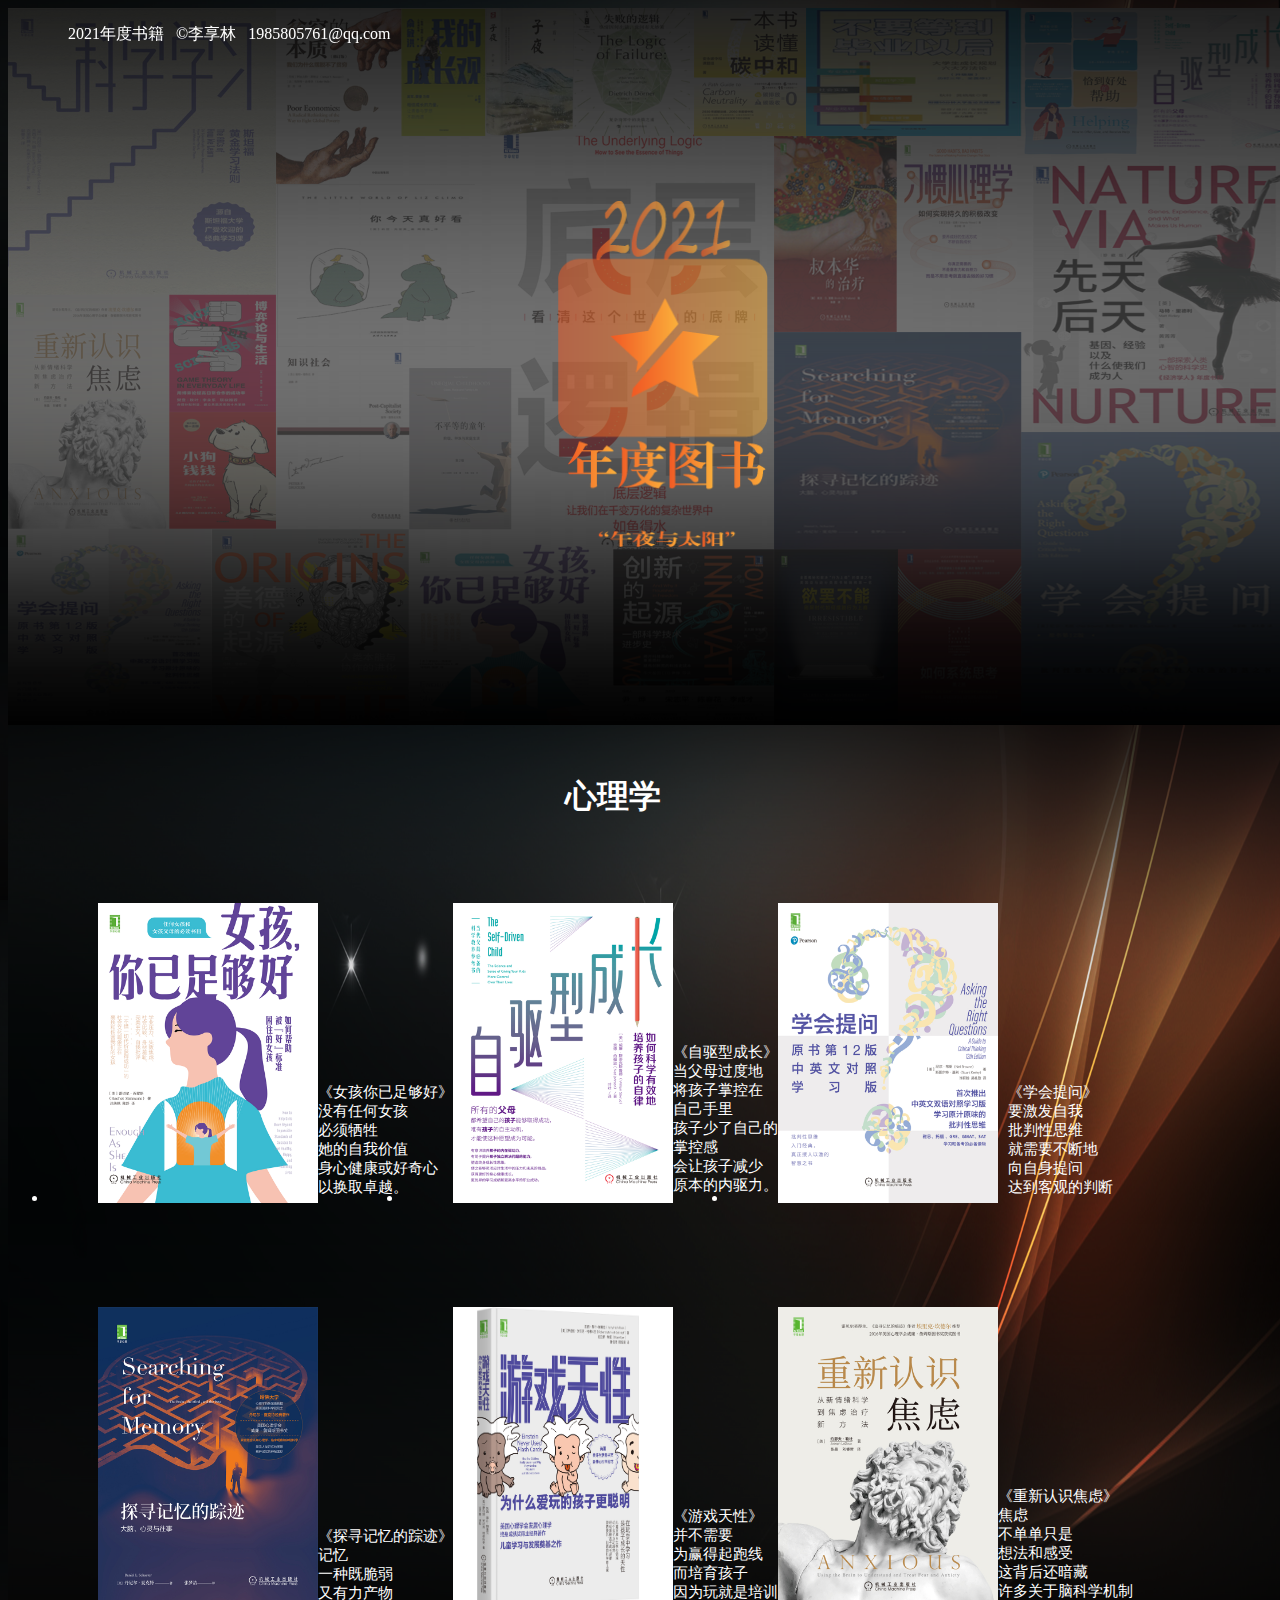
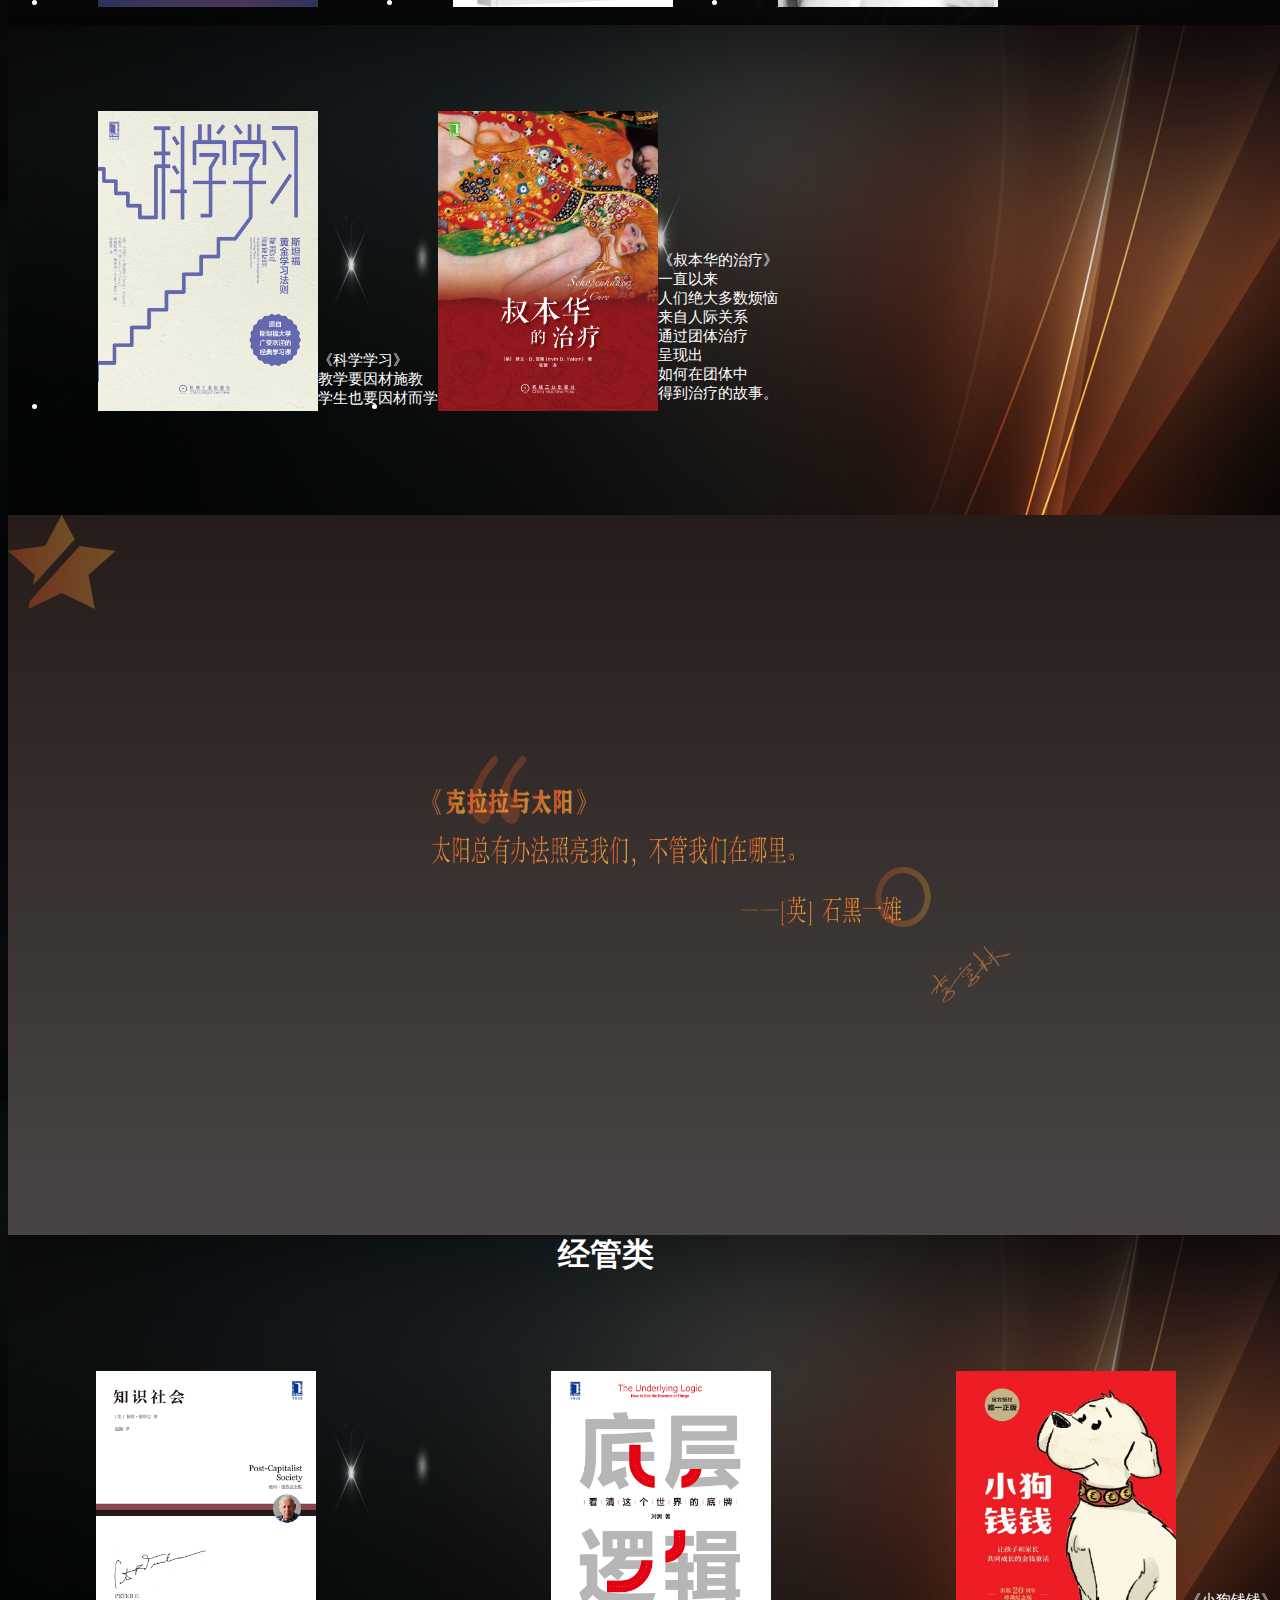
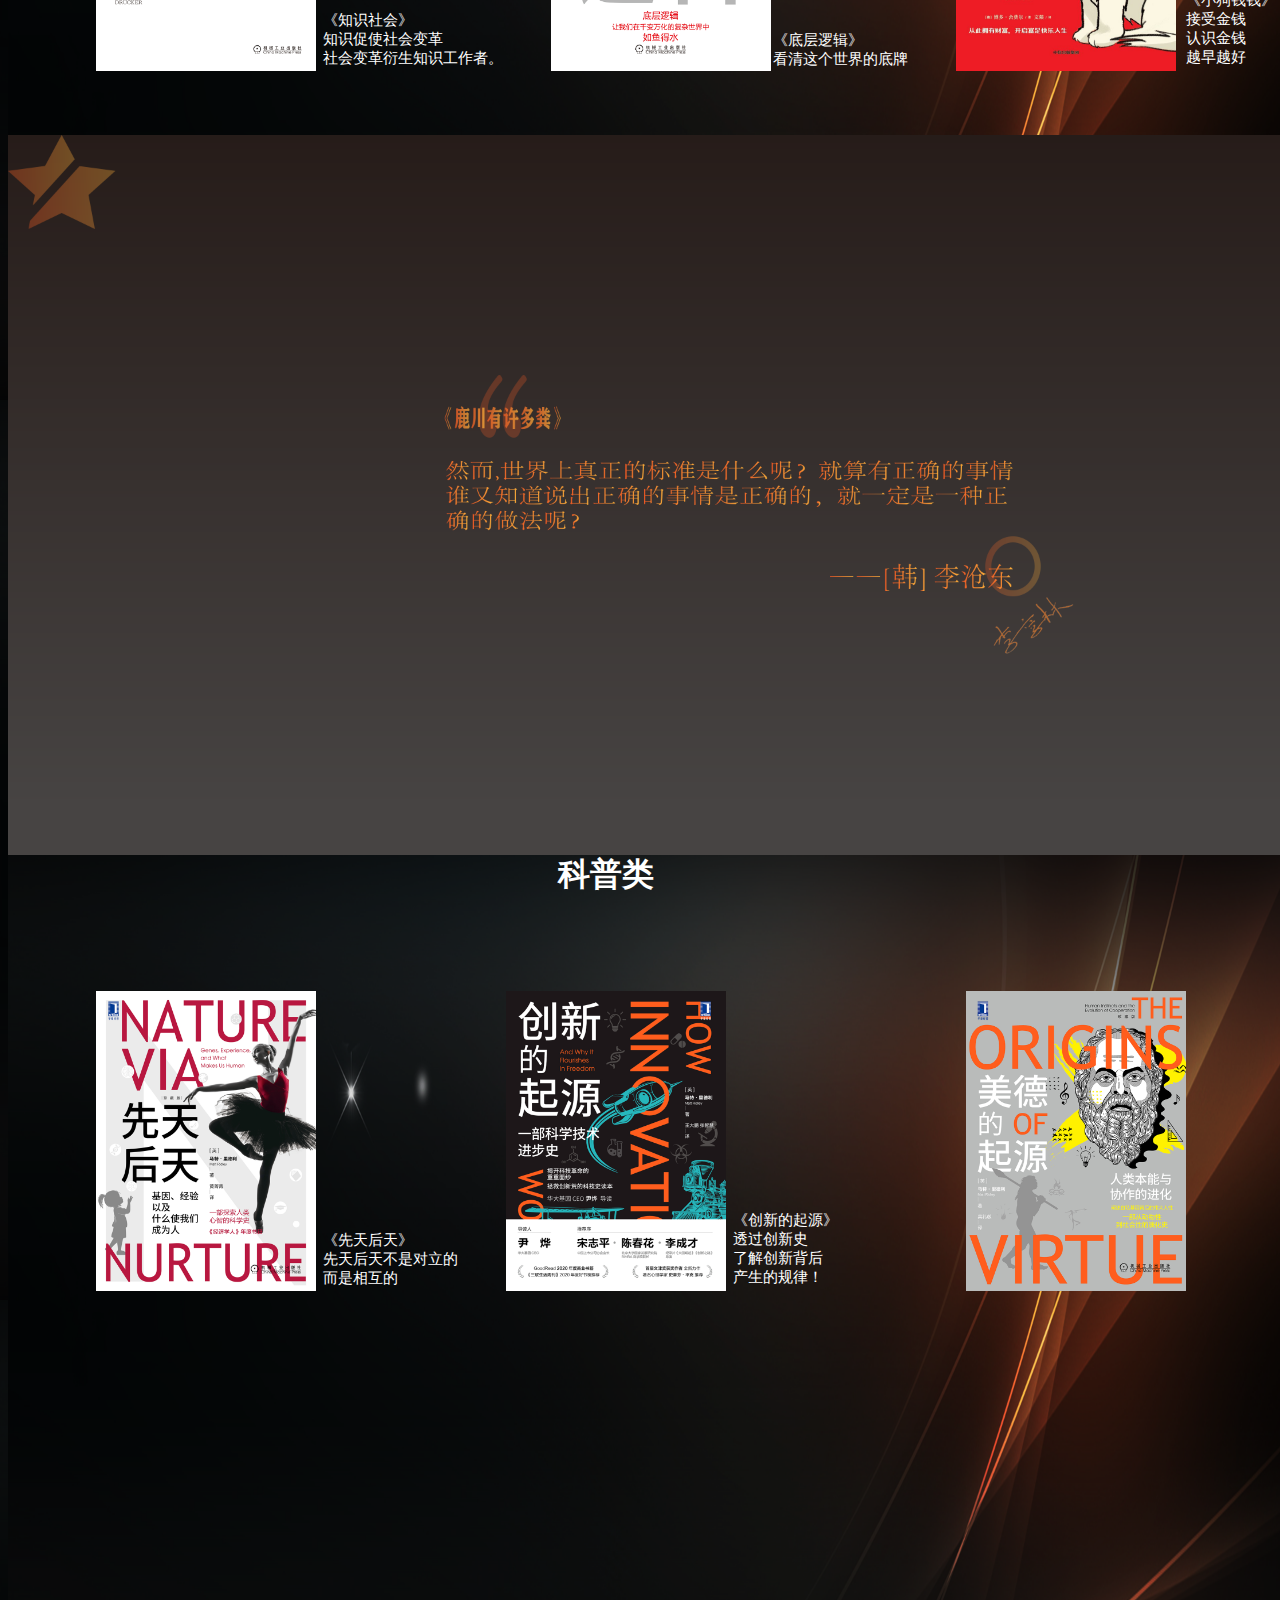
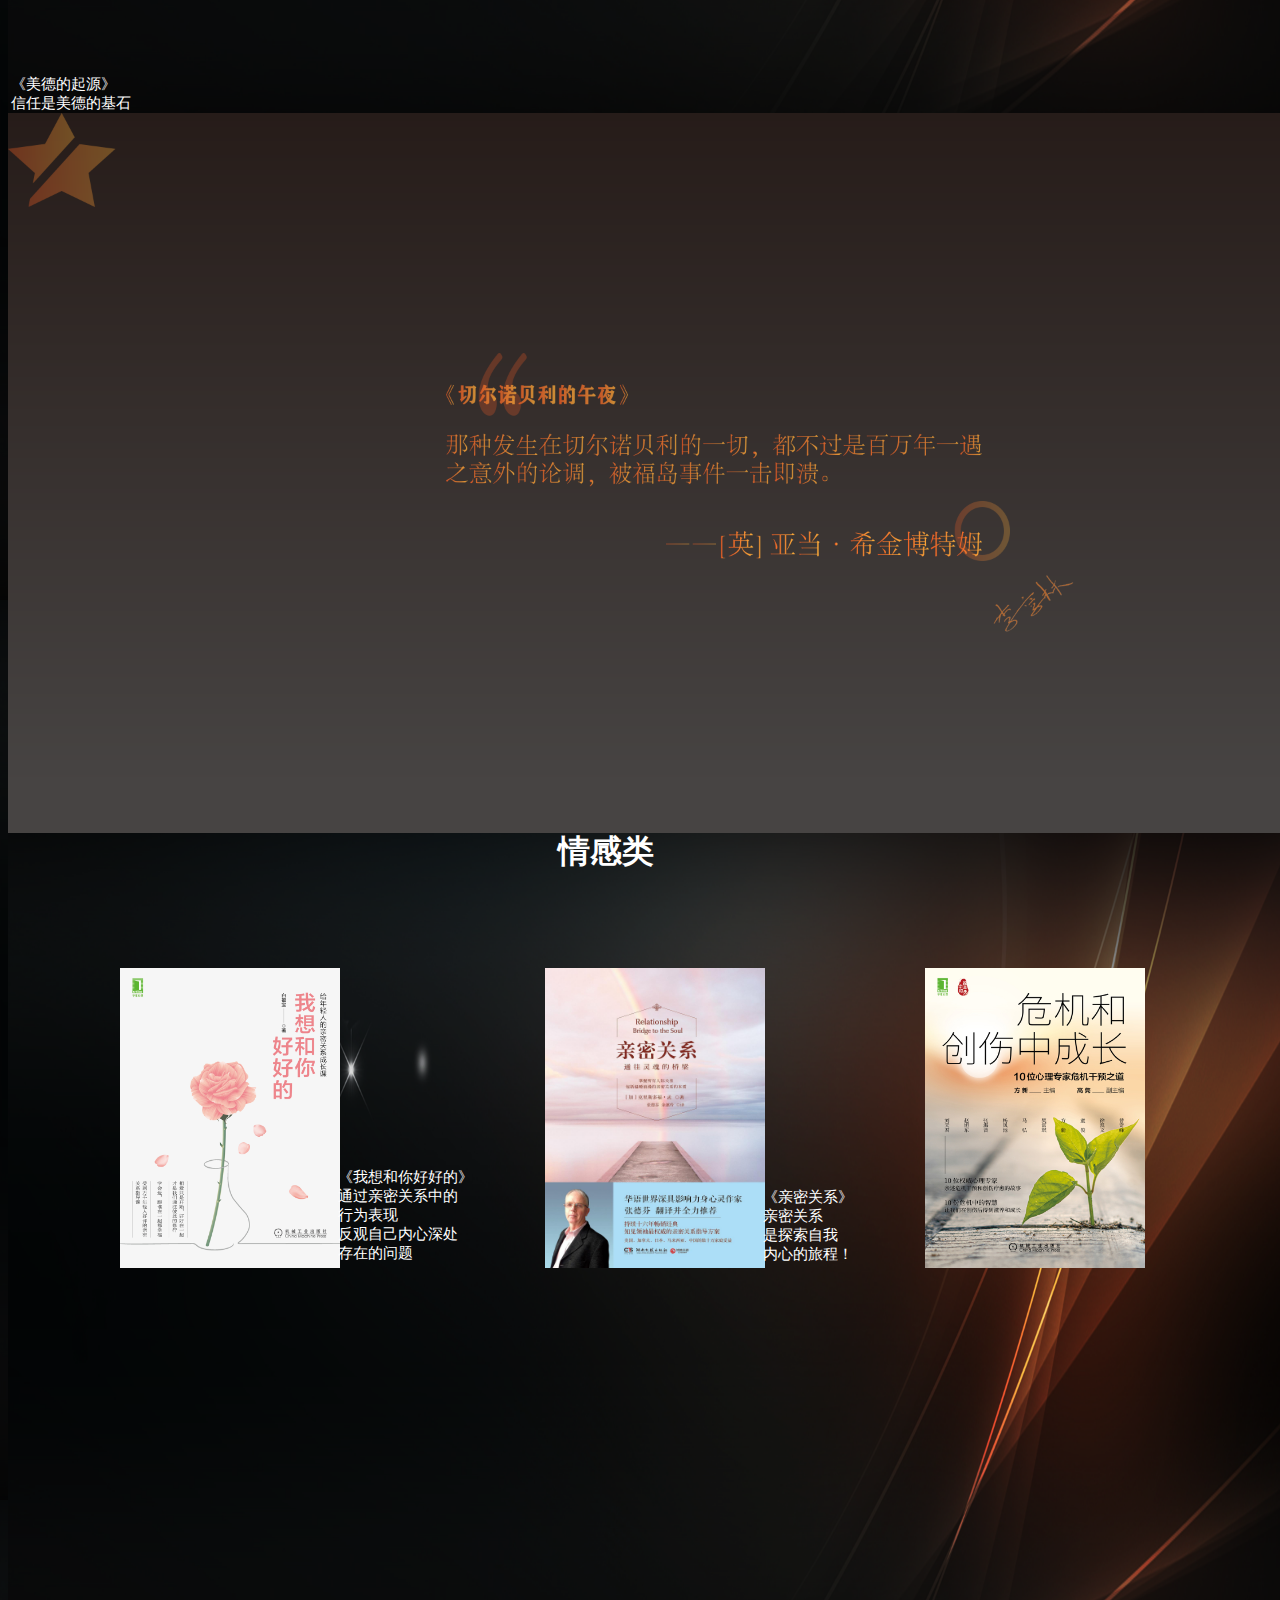
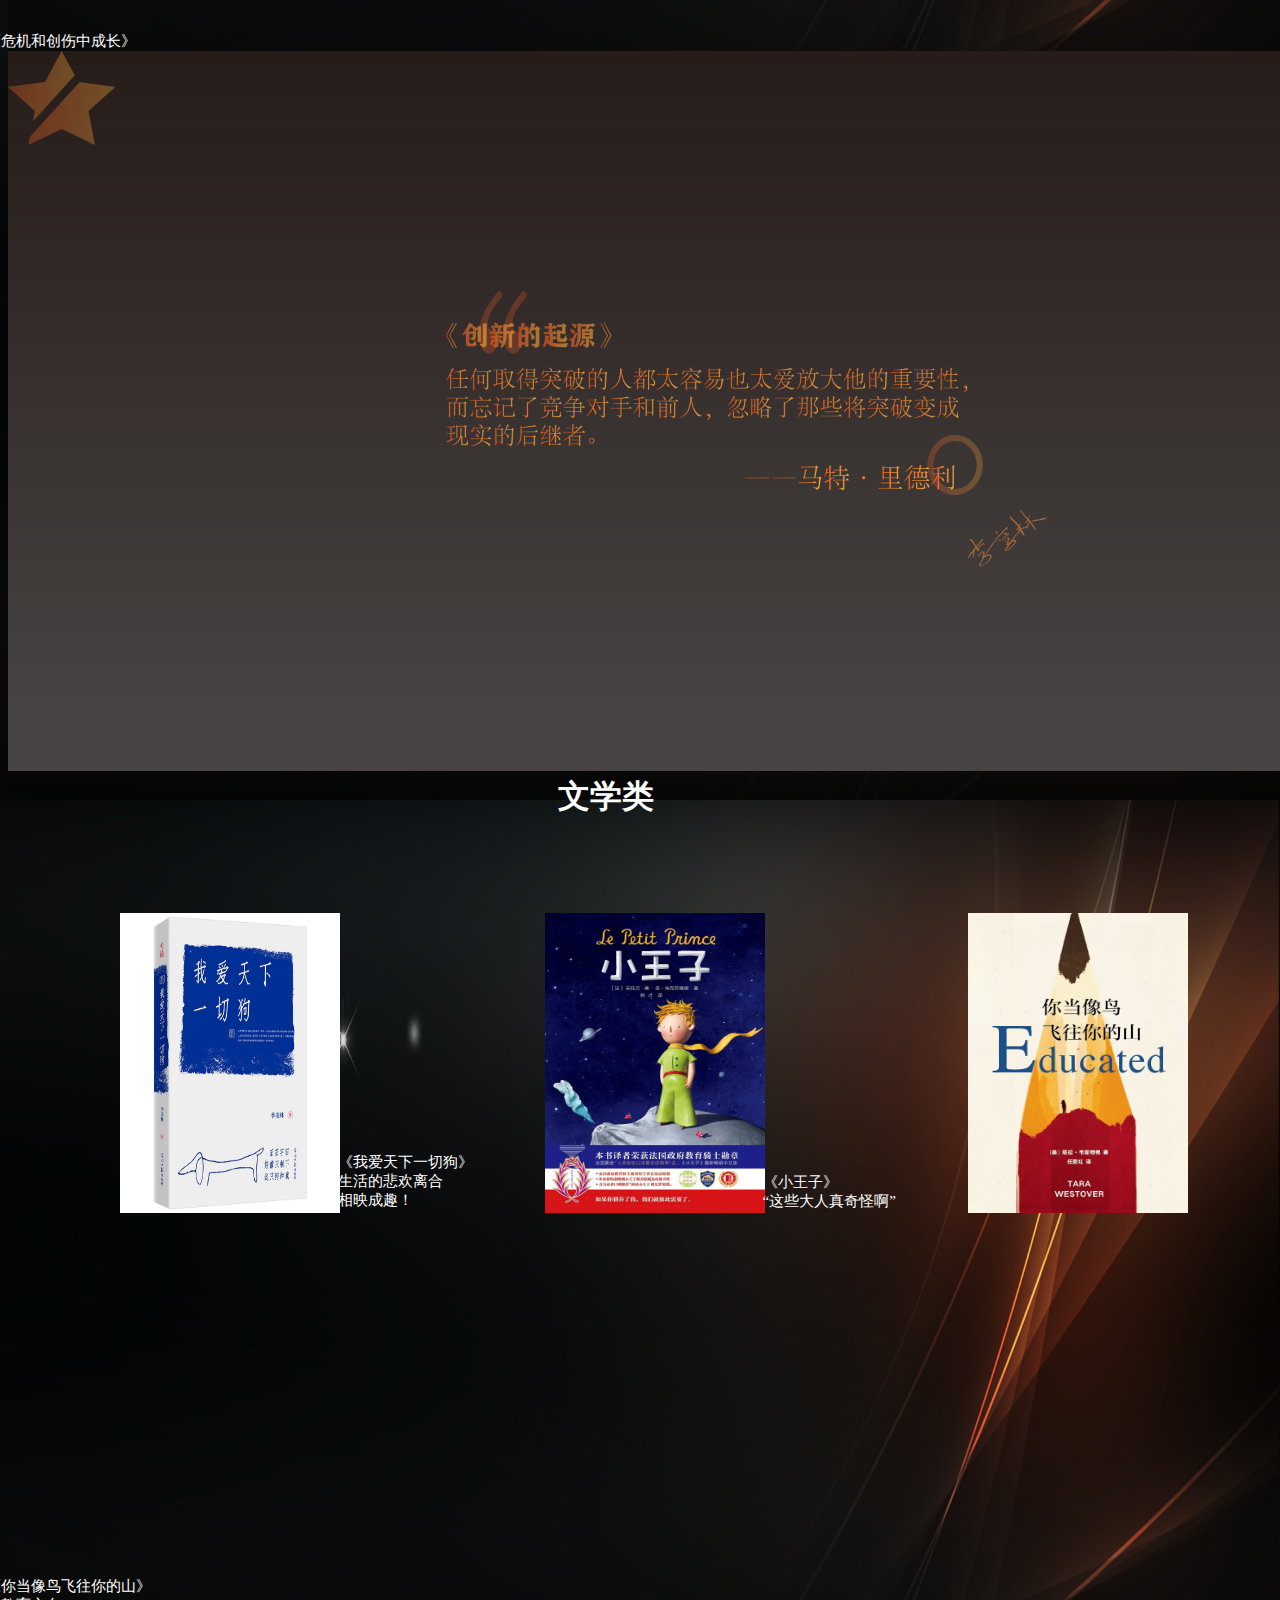
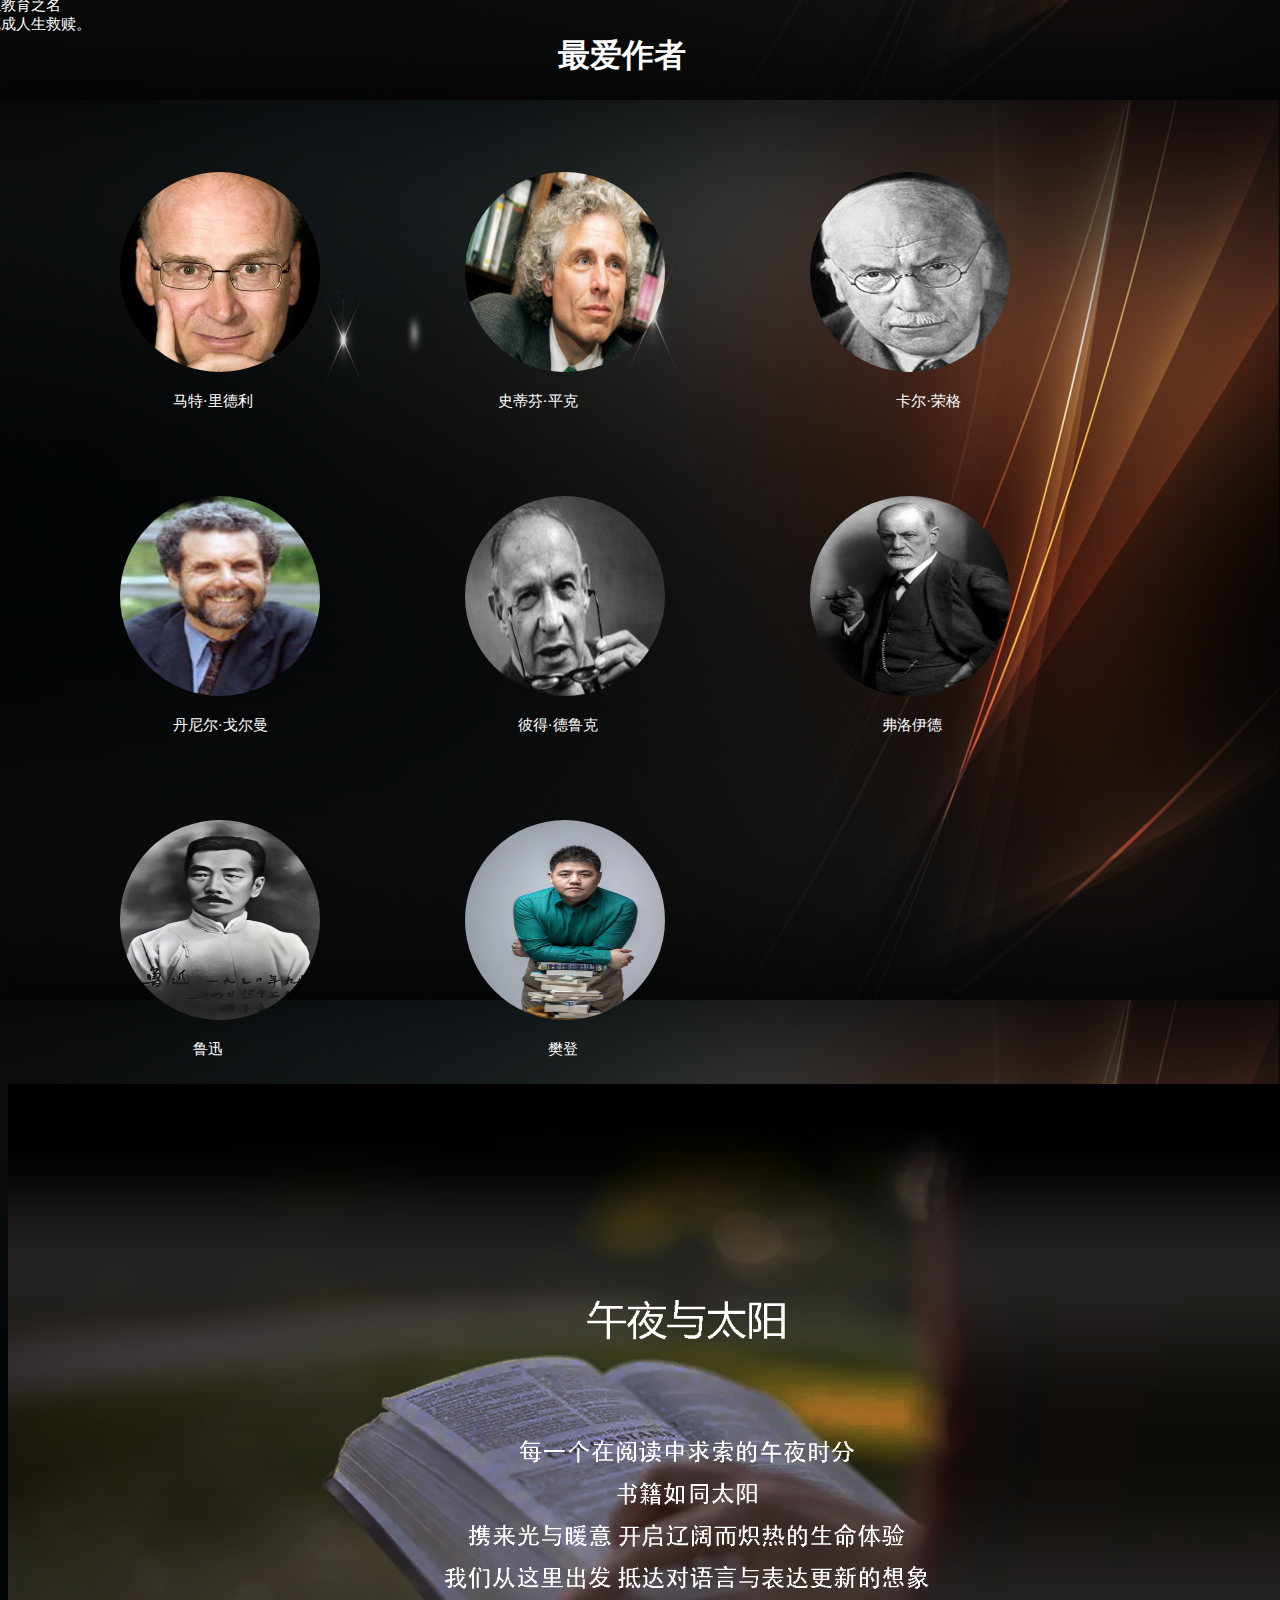
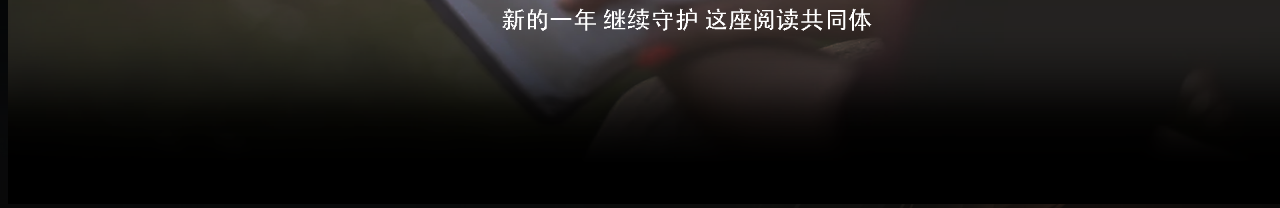
<file: self/书籍/book.html>
<!doctype html>
<html>
<head>
<meta charset="utf-8">
<title>2021年度书籍</title>
    <link rel="stylesheet" href="css/1.css" type="text/css">
    <link rel="stylesheet" href="css/book2.css" type="text/css">
</head>

<body>
    <div class="header">
      <audio autoplay="autoplay" loop="loop" controls="cnotrols" hidden="hidden">
        <source src="image/光·年——明日未来.mp3" type="audio/mpeg">
      </audio>
      <ul>
           <p class="first">2021年度书籍&nbsp;&nbsp;&nbsp;&copy;李享林&nbsp;&nbsp;&nbsp;1985805761@qq.com</p>
      </ul>
</div>
<div id="new">
  <img src="image/书之旅logo.png" width="210" height="347" alt=""/>
</div><br>
<br><br><br>
<!--内容一 心理学  开始-->
    <div id="bodyy">
        <h1>心理学</h1><br>
        <div id="img">
        <ul>
          <li><img src="image/女孩，你已足够好.jpeg" width="220" height="300" alt="" />
            </li>
    <p class="one">
        <a href="https://book.douban.com/subject/35582227/" target="_blank">
    《女孩你已足够好》</a><br>没有任何女孩<br>必须牺牲<br>她的自我价值<br>身心健康或好奇心<br>以换取卓越。
                </p>
          <li><img src="image/自驱型成长.jpeg" width="220" height="300" alt=""/></li>
    <p class="three">
        <a href="https://book.douban.com/subject/35048510/" target="_blank">
        《自驱型成长》</a><br>
当父母过度地<br>将孩子掌控在<br>自己手里<br>孩子少了自己的<br>掌控感<br>会让孩子减少<br>原本的内驱力。
        </p>
          <li><img src="image/学会提问中英.jpg" width="220" height="300" alt=""/></li>
    <p class="two">
        <a href="https://book.douban.com/subject/35616259/" target="_blank">
        《学会提问》</a><br>
要激发自我<br>
批判性思维<br>
就需要不断地<br>
向自身提问<br>
        达到客观的判断
        </p>
        <li><img src="image/探寻记忆的踪迹.jpeg" width="220" height="300" alt=""/></li>
        <p class="four">
            <a href="https://book.douban.com/subject/35481743/" target="_blank">《探寻记忆的踪迹》</a><br>

           记忆<br>一种既脆弱<br>又有力产物
            </p>
          <li><img src="image/游戏天性.jpg" width="220" height="300" alt=""/></li>
    <p class="five">
            <a href="https://book.douban.com/subject/35508721/" target="_blank">《游戏天性》</a><br>

            并不需要<br>为赢得起跑线<br>而培育孩子<br>因为玩就是培训
            </p>
          <li><img src="image/重新认识焦虑.jpeg" width="220" height="300" alt=""/></li>
    <p class="six">
            <a href="https://book.douban.com/subject/35382194/" target="_blank">《重新认识焦虑》</a><br>

            焦虑<br>不单单只是<br>想法和感受<br>这背后还暗藏<br>许多关于脑科学机制
            </p>
          <li><img src="image/科学学习.jpg" width="220" height="300" alt=""/></li>
    <p class="seven">
            <a href="https://book.douban.com/subject/30206813/" target="_blank">《科学学习》</a><br>
教学要因材施教<br>学生也要因材而学
            </p>
          <li><img src="image/叔本华的治疗.jpeg" width="220" height="300" alt=""/></li>
            <p class="eight">
            <a href="https://book.douban.com/subject/35404964/" target="_blank">《叔本华的治疗》</a>
<br>一直以来<br>人们绝大多数烦恼<br>来自人际关系<br>通过团体治疗<br>呈现出<br>如何在团体中<br>得到治疗的故事。
            </p>
        </ul>
            </div>
        </div>
<!--内容一 心理学  结束-->
    <div class="img1">
        <img src="image/克拉拉.png" width="100%" height="100%" alt=""/> </div>
<!-- 内容二 经管类  开始-->
<div id="bodyy_1">
        <h1>经管类</h1><br>
        <div id="img1">
        <ul>
          <li><img src="image/知识社会.jpeg" width="220" height="300" alt="" />
          </li>
    <p class="one1">
        <a href="https://book.douban.com/subject/35406620/" target="_blank">
    《知识社会》</a><br>知识促使社会变革<br>社会变革衍生知识工作者。
          </p>
          <li><img src="image/底层逻辑.jpg" width="220" height="300" alt=""/></li>
    <p class="three1">
        <a href="https://book.douban.com/subject/35620025/" target="_blank">
        《底层逻辑》</a><br>
看清这个世界的底牌
        </p>
          <li><img src="image/小狗钱钱.jpg" width="220" height="300" alt=""/></li>
    <p class="two1">
        <a href="https://book.douban.com/subject/35295592/" target="_blank">
        《小狗钱钱》</a><br>
接受金钱<br>认识金钱<br>越早越好
        </p>
        </ul>
      </div>
    </div>
<!--内容二 经管 结束-->
        <div class="img2">
            <img src="image/鹿川.png" width="100%" height="100%" alt=""/>
        </div>
<!-- 内容三 科普 开始-->
<div id="bodyy_2">
    <h1>科普类</h1><br>
    <div id="img2">
        <ul>
          <li><img src="image/先天后天.jpeg" width="220" height="300" alt="" />
          </li>
    <p class="one2">
        <a href="https://book.douban.com/subject/35532247/" target="_blank">
    《先天后天》</a><br>先天后天不是对立的<br>而是相互的<br>
          </p>
          <li><img src="image/创新的起源.jpeg" width="220" height="300" alt=""/></li>
    <p class="three2">
        <a href="https://book.douban.com/subject/35493725/" target="_blank">
        《创新的起源》</a><br>
透过创新史<br>了解创新背后<br>产生的规律！
        </p>
          <li><img src="image/美德的起源.jpeg" width="220" height="300" alt=""/></li>
    <p class="two2">
        <a href="https://book.douban.com/subject/35459564/" target="_blank">
        《美德的起源》</a><br>
信任是美德的基石
        </p>
        </ul>
      </div>
      </div>
<!--内容三 科普 结束-->
        <div class="img3">
            <img src="image/切尔诺贝利.png" width="100%" height="100%" alt=""/>
        </div>
<!--内容四 情感类 开始-->
<div id="bodyy_3">
        <h1>情感类</h1><br>
        <div id="img3">
        <ul>
          <li><img src="image/我想和你好好的.jpg" width="220" height="300" alt="" />
          </li>
    <p class="one3">
        <a href="https://book.douban.com/subject/30376068/" target="_blank">
    《我想和你好好的》</a><br>通过亲密关系中的<br>行为表现<br>反观自己内心深处<br>存在的问题
          </p>
          <li><img src="image/亲密关系.jpg" width="220" height="300" alt=""/></li>
    <p class="three3">
        <a href="https://book.douban.com/subject/26363229/" target="_blank">
        《亲密关系》</a><br>
亲密关系<br>是探索自我<br>内心的旅程！
        </p>
          <li><img src="image/危机和创伤中成长.jpg" width="220" height="300" alt=""/></li>
    <p class="two3">
        <a href="https://book.douban.com/subject/35337882/" target="_blank">
        《危机和创伤中成长》</a><br>
        </p>
        <br>
          </ul>
        </div>
      </div>
<!--内容四 情感类 结束-->
        <div class="img4">
            <img src="image/创新的起源.png" width="100%" height="100%" alt=""/>
        </div>
<!--内容五 文学类 开始-->
        <div id="bodyy_5">
        <h1>文学类</h1><br>
        <div id="img5">
        <ul>
          <li><img src="image/我爱天下一切狗.jpg" width="220" height="300" alt="" />
          </li>
    <p class="one5">
        <a href="https://book.douban.com/subject/35092336/" target="_blank">
    《我爱天下一切狗》</a><br>生活的悲欢离合<br>相映成趣！
          </p>
          <li><img src="image/小王子.jpg" width="220" height="300" alt=""/></li>
    <p class="three5">
        <a href="https://book.douban.com/subject/26974262/" target="_blank">
        《小王子》</a><br>
“这些大人真奇怪啊”
        </p>
          <li><img src="image/你当像鸟飞往你的山.jpg" width="220" height="300" alt=""/></li>
    <p class="two5">
        <a href="https://book.douban.com/subject/33440205/" target="_blank">
        《你当像鸟飞往你的山》</a><br>
以教育之名<br>完成人生救赎。
        </p>
        <br>
          </ul>
        </div>
<!--内容五 文学类 结束-->
<!--内容六 作者 开始-->
        <div id="bodyy_4">
            <h1>最爱作者</h1><br>
<div id="img4">
    <ul>
        <li><img src="image/马特·里德利.jpg" width="200" height="200" alt=""/></li>
        <p class="one4"><a href="https://book.douban.com/author/151145/">马特·里德利</a></p>
        <li><img src="image/史蒂芬·平克.jpg" width="200" height="200" alt=""/></li>
        <p class="three4"><a href="https://baike.baidu.com/item/%E5%8F%B2%E8%92%82%E8%8A%AC%C2%B7%E5%B9%B3%E5%85%8B">史蒂芬·平克</a></p>
        <li><img src="image/荣格.jpg" width="200" height="200" alt=""/></li>
        <p class="two4"><a href="https://baike.baidu.com/item/%E5%8D%A1%E5%B0%94%C2%B7%E5%8F%A4%E6%96%AF%E5%A1%94%E5%A4%AB%C2%B7%E8%8D%A3%E6%A0%BC/10986151?fromtitle=%E8%8D%A3%E6%A0%BC&fromid=319318">卡尔·荣格</a></p>
        <li><img src="image/丹尼尔·戈尔曼.jpg" width="200" height="200" alt=""/></li>
        <p class="four4"><a href="https://baike.baidu.com/item/%E4%B8%B9%E5%B0%BC%E5%B0%94%C2%B7%E6%88%88%E5%B0%94%E6%9B%BC">丹尼尔·戈尔曼</a></p>
        <li><img src="image/彼得·德鲁克.jpg" width="200" height="200" alt=""/></li>
        <p class="five4"><a href="https://baike.baidu.com/item/%E5%BD%BC%E5%BE%97%C2%B7%E5%BE%B7%E9%B2%81%E5%85%8B">彼得·德鲁克</a></p>
        <li><img src="image/弗洛伊德.jpg" width="200" height="200" alt=""/></li>
        <p class="six4"><a href="https://baike.baidu.com/item/%E8%A5%BF%E6%A0%BC%E8%92%99%E5%BE%B7%C2%B7%E5%BC%97%E6%B4%9B%E4%BC%8A%E5%BE%B7/313363?fromtitle=%E5%BC%97%E6%B4%9B%E4%BC%8A%E5%BE%B7&fromid=122581#viewPageContent">弗洛伊德</a></p>
        <li><img src="image/鲁迅.jpg" width="200" height="200" alt=""/></li>
        <p class="seven4"><a href="https://baike.baidu.com/item/%E9%B2%81%E8%BF%85/36231">鲁迅</a></p>
        <li><img src="image/樊登.jpg" width="200" height="200" alt=""/></li>
        <p class="eight4"><a href="https://baike.baidu.com/item/%E6%A8%8A%E7%99%BB/6264243">樊登</a></p>
    </ul>
    </div>
      </div>
    </div>
<!--内容六 演员 结束-->
    <div class="end">
      <img src="image/午夜.png" width="100%" height="100%" alt=""/> </div>
<!--
<div id="funlly">
        <ol style="overflow: hidden;">
            <li id="1"><a href="../index.html">2021年度之旅——电影</a></li>
            <li id="2" style="color:#FFF;">李享林</li>
            <li id="3"style="color:#FFF;">邮箱:1985805761@qq.com</li>
  </ol>
</div>
-->
</body>
</html>
</file>
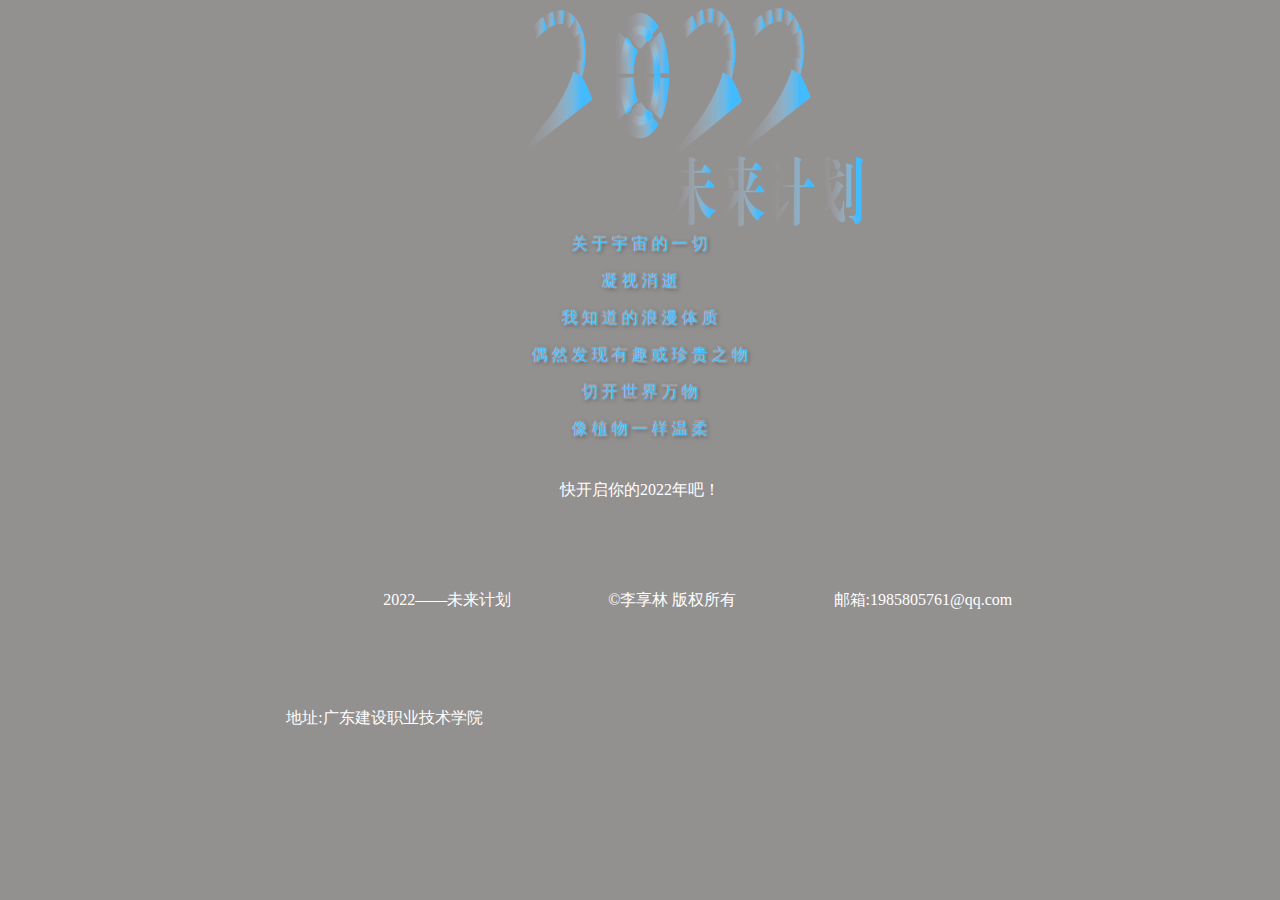
<file: self/未来计划/未来计划.html>
<!doctype html>
<html>
<head>
<meta charset="utf-8">
<title>未来计划</title>
    <link rel="stylesheet" href="css/four.css" type="text/css">
</head>

<body>
    <div id="logo">
        <img src="image/计划logo.png" width="350" height="219" alt=""/> </div>
    <div class="char">
		<p class="char1">
			<i class="char1">关</i>
			<i class="char2">于</i>
            <i class="char3">宇</i>
			<i class="char4">宙</i>
            <i class="char5">的</i>
			<i class="char6">一</i>
            <i class="char7">切</i>
				</p>
		<p class="char2">
			<i class="char1">凝</i>
			<i class="char2">视</i>
            <i class="char3">消</i>
			<i class="char4">逝</i>
				</p>
		<p class="char3">
			<i class="char1">我</i>
			<i class="char2">知</i>
            <i class="char3">道</i>
			<i class="char4">的</i>
            <i class="char5">浪</i>
			<i class="char6">漫</i>
            <i class="char7">体</i>
			<i class="char8">质</i>
				</p>
        <p class="char4">
			<i class="char1">偶</i>
			<i class="char2">然</i>
            <i class="char3">发</i>
			<i class="char4">现</i>
            <i class="char5">有</i>
			<i class="char6">趣</i>
            <i class="char7">或</i>
			<i class="char8">珍</i>
            <i class="char9">贵</i>
            <i class="char10">之</i>
            <i class="char11">物</i>
				</p>
        <p class="char5">
			<i class="char1">切</i>
			<i class="char2">开</i>
            <i class="char3">世</i>
			<i class="char4">界</i>
            <i class="char5">万</i>
			<i class="char6">物</i>
				</p>
    <p class="char6">
			<i class="char1">像</i>
			<i class="char2">植</i>
            <i class="char3">物</i>
			<i class="char4">一</i>
            <i class="char5">样</i>
			<i class="char6">温</i>
            <i class="char7">柔</i>
				</p>
			</div>
    <p>&nbsp;</p>
    <footer>
      <p>快开启你的2022年吧！</p>
        </footer>
    <div id="funlly">
        <p>&nbsp;</p>
        <ol style="overflow: hidden;">
        <li id="3" style="color:#FFF;"></li>
        <li id="1"><a href="../index.html">2022——未来计划</a></li>
        <li id="2" style="color:#FFF;">&copy;李享林&nbsp;版权所有</li>
        <li id="32" style="color:#FFF;">邮箱:1985805761@qq.com</li>
        <li id="4" style="color:#FFF;">地址:广东建设职业技术学院</li>
        </ol>
    </div>
</body>
</html>
</file>
<file: self/书籍/css/1.css>
body{
    width: 100%;
    height: 100%;
    background-size: 100%;
/*    background-image:url("../image/header.jpg")*/

}
#new{
    height: 100%;
    width:100%;
    background-size:100%;
    background-image: url("../image/背景书.png");
}
#new img{
    margin: 15% 43% 15% 43%;
}
.header ul{
    list-style: none;
    color:#FFF;
    float:left;
    position: fixed;
}
.header .first{
    margin:auto auto auto 20px;
}
#bodyy{
    background-size:100%;
    list-style-type: none;
    float:left;
    margin:-7% auto auto auto;
    padding:50px;
    background-image:url("../image/背景.png");
}
#bodyy ul li{
    margin: auto 0px auto -50px;
    color:#FFF;
    text-align: center;
    float:left;
    padding:50px;
}
#bodyy h1{
    margin:auto 43% auto 43%;
    color:#FFF;
}
.one{
    color:#FFF;
    float:left;
    margin:230px auto auto -50px;
    font-family:"sonti";
    font-size:15px;
}
.one a:link,a:visited{
    color:#FFF;
    text-decoration:none;
}
.one a:hover{
    background:rgb(63,187,255)
}
.two{
    color:#FFF;
    float:left;
    margin:230px auto auto -3.5%;
    font-family:"sonti";
    font-size:15px;
}
.two a:link,a:visited{
    color:#FFF;
    text-decoration:none;
}
.two a:hover{
    background:rgb(63,187,255)
}
.three{
    color:#FFF;
    float:left;
    margin:190px auto auto -50px;
    font-family:"sonti";
    font-size:15px;
}
.three a:link,a:visited{
    color:#FFF;
    text-decoration:none;
}
.three a:hover{
    background:rgb(63,187,255);
}
.four{
    color:#FFF;
    float:left;
    margin:270px auto auto -50px;
    font-family:"sonti";
    font-size:15px;
}
.four a:link,a:visited{
    color:#FFF;
    text-decoration:none;
}
.four a:hover{
    background:rgb(63,187,255);
}
.five{
    color:#FFF;
    float:left;
    margin:250px auto auto -50px;
    font-family:"sonti";
    font-size:15px;
}
.five a:link,a:visited{
    color:#FFF;
    text-decoration:none;
}
.five a:hover{
    background:rgb(63,187,255);
}
.six{
    color:#FFF;
    float:left;
    margin:230px auto auto -50px;
    font-family:"sonti";
    font-size:15px;
}
.six a:link,a:visited{
    color:#FFF;
    text-decoration:none;
}
.six a:hover{
    background:rgb(63,187,255);
}
.seven{
    color:#FFF;
    float:left;
    margin:290px auto auto -50px;
    font-family:"sonti";
    font-size:15px;
}
.seven a:link,a:visited{
    color:#FFF;
    text-decoration:none;
}
.seven a:hover{
    background:rgb(63,187,255);
}
.eight{
    color:#FFF;
    float:left;
    margin:190px auto auto -50px;
    font-family:"sonti";
    font-size:15px;
}
.eight a:link,a:visited{
    color:#FFF;
    text-decoration:none;
}
.eight a:hover{
    background:rgb(63,187,255);
}
</file>
<file: self/书籍/css/book2.css>
#bodyy_1{
    width:100%;
    background-size:100%;
    list-style-type:none;
    float:left;
    clear:both;
    background-image:url("../image/背景.png");
    margin-top:-0.5%;
}
#bodyy_1 ul li{
    margin:auto -1% auto -1%;
    list-style: none;
    color:#FFF;
    text-align:center;
    float:left;
    padding:60px;
}
#bodyy_1 h1{
    margin:auto 43% auto 43%;
    color:#FFF;
}
.one1{
    color:#FFF;
    float:left;
    margin:300px auto auto -40px;
    font-family:"sonti";
    font-size:15px;
}
.one1 a:link,a:visited{
    color:#FFF;
    text-decoration:none;
}
.one1 a:hover{
    background:rgb(63,187,255)
}
.two1{
    color:#FFF;
    float:left;
    margin:280px auto auto -3%;
    font-family:"sonti";
    font-size:15px;
}
.two1 a:link,a:visited{
    color:#FFF;
    text-decoration:none;
}
.two1 a:hover{
    background:rgb(63,187,255)
}
.three1{
    color:#FFF;
    float:left;
    margin:320px auto auto -45px;
    font-family:"sonti";
    font-size:15px;
}
.three1 a:link,a:visited{
    color:#FFF;
    text-decoration:none;
}
.three1 a:hover{
    background:rgb(63,187,255);
}
/*内容二 经管 结束*/

/*内容三 科普 开始*/
#bodyy_2{
    width:100%;
    background-size:100%;
    background-image:url("../image/背景.png");
    list-style-type:none;
    float:left;
    clear:both;
    margin-top:-0.5%;
}
#bodyy_2 ul li{
    margin:auto -1% auto -1%;
    list-style: none;
    color:#FFF;
    text-align:center;
    float:left;
    padding:60px;
}
#bodyy_2 h1{
    margin:auto 43% auto 43%;
    color:#FFF;
}
.one2{
    color:#FFF;
    float:left;
    margin:300px auto auto -40px;
    font-family:"sonti";
    font-size:15px;
}
.one2 a:link,a:visited{
    color:#FFF;
    text-decoration:none;
}
.one2 a:hover{
    background:rgb(63,187,255)
}
.two2{
    color:#FFF;
    float:left;
    margin:320px auto auto -3%;
    font-family:"sonti";
    font-size:15px;
}
.two2 a:link,a:visited{
    color:#FFF;
    text-decoration:none;
}
.two2 a:hover{
    background:rgb(63,187,255)
}
.three2{
    color:#FFF;
    float:left;
    margin:280px 80px auto -40px;
    font-family:"sonti";
    font-size:15px;
}
.three2 a:link,a:visited{
    color:#FFF;
    text-decoration:none;
}
.three2 a:hover{
    background:rgb(63,187,255);
}
/*内容三 科普 结束*/
/*内容四 情感 开始*/
#bodyy_3{
    width:100%;
    background-size:100%;
    list-style-type:none;
    float:left;
    clear:both;
    margin-top:-0.5%;
    background-image:url("../image/背景.png");
}
#bodyy_3 ul li{
    margin:auto 1% auto 1%;
    list-style: none;
    color:#FFF;
    text-align:center;
    float:left;
    padding:60px;
}
#bodyy_3 h1{
    margin:auto 43% auto 43%;
    color:#FFF;
}
.one3{
    color:#FFF;
    float:left;
    margin:260px auto auto -75px;
    font-family:"sonti";
    font-size:15px;
}
.one3 a:link,a:visited{
    color:#FFF;
    text-decoration:none;
}
.one3 a:hover{
    background:rgb(63,187,255)
}
.two3{
    color:#FFF;
    float:left;
    margin:300px auto auto -5%;
    font-family:"sonti";
    font-size:15px;
}
.two3 a:link,a:visited{
    color:#FFF;
    text-decoration:none;
}
.two3 a:hover{
    background:rgb(63,187,255)
}
.three3{
    color:#FFF;
    float:left;
    margin:280px auto auto -75px;
    font-family:"sonti";
    font-size:15px;
}
.three3 a:link,a:visited{
    color:#FFF;
    text-decoration:none;
}
.three3 a:hover{
    background:rgb(63,187,255);
}
/*内容四 情感 结束*/
/*内容五 文学 开始*/
#bodyy_5{
    width:100%;
    background-size:100%;
    list-style-type:none;
    float:left;
    clear:both;

    margin-top:-0.5
}
#bodyy_5 ul li{
    margin:auto 1% auto 1%;
    list-style: none;
    color:#FFF;
    text-align:center;
    float:left;
    padding:60px;
}
#bodyy_5 h1{
    margin:auto 43% auto 43%;
    color:#FFF;
}
.one5{
    color:#FFF;
    float:left;
    margin:300px auto auto -75px;
    font-family:"sonti";
    font-size:15px;
}
.one5 a:link,a:visited{
    color:#FFF;
    text-decoration:none;
}
.one5 a:hover{
    background:rgb(63,187,255)
}
.two5{
    color:#FFF;
    float:left;
    margin:300px auto auto -5%;
    font-family:"sonti";
    font-size:15px;
}
.two5 a:link,a:visited{
    color:#FFF;
    text-decoration:none;
}
.two5 a:hover{
    background:rgb(63,187,255)
}
.three5{
    color:#FFF;
    float:left;
    margin:320px auto auto -75px;
    font-family:"sonti";
    font-size:15px;
}
.three5 a:link,a:visited{
    color:#FFF;
    text-decoration:none;
}
.three5 a:hover{
    background:rgb(63,187,255);
}
/*内容五 文学 结束*/
/*内容六 作者 开始*/

#bodyy_4{
    width:100%;
    background-size:100%;
    list-style-type:none;
    float:left;
    clear:both;
}
#bodyy_4 ul li{
    margin:auto 1% auto 1%;
    list-style: none;
    color:#FFF;
    text-align:center;
    float:left;
    padding:60px;
}
#bodyy_4 h1{
    margin:auto 43% auto 43%;
    color:#FFF;
}
.one4{
    color:#FFF;
    float:left;
    margin:280px auto auto -220px;
    font-family:"sonti";
    font-size:15px;
}
.one4 a:link,a:visited{
    color:#FFF;
    text-decoration:none;
}
.one4 a:hover{
    background:rgb(63,187,255)
}
.two4{
    color:#FFF;
    float:left;
    margin:280px auto auto -15%;
    font-family:"sonti";
    font-size:15px;
}
.two4 a:link,a:visited{
    color:#FFF;
    text-decoration:none;
}
.two4 a:hover{
    background:rgb(63,187,255)
}
.three4{
    color:#FFF;
    float:left;
    margin:280px auto auto -240px;
    font-family:"sonti";
    font-size:15px;
}
.three4 a:link,a:visited{
    color:#FFF;
    text-decoration:none;
}
.three4 a:hover{
    background:rgb(63,187,255);
}
.four4{
    color:#FFF;
    float:left;
    margin:280px auto auto -220px;
    font-family:"sonti";
    font-size:15px;
}
.four4 a:link,a:visited{
    color:#FFF;
    text-decoration:none;
}
.four4 a:hover{
    background:rgb(63,187,255);
}
.five4{
    color:#FFF;
    float:left;
    margin:280px auto auto -220px;
    font-family:"sonti";
    font-size:15px;
}
.five4 a:link,a:visited{
    color:#FFF;
    text-decoration:none;
}
.five4 a:hover{
    background:rgb(63,187,255);
}
.six4{
    color:#FFF;
    float:left;
    margin:280px auto auto -200px;
    font-family:"sonti";
    font-size:15px;
}
.six4 a:link,a:visited{
    color:#FFF;
    text-decoration:none;
}
.six4 a:hover{
    background:rgb(63,187,255);
}
.seven4{
    color:#FFF;
    float:left;
    margin:280px auto auto -200px;
    font-family:"sonti";
    font-size:15px;
}
.seven4 a:link,a:visited{
    color:#FFF;
    text-decoration:none;
}
.seven4 a:hover{
    background:rgb(63,187,255);
}
.eight4{
    color:#FFF;
    float:left;
    margin:280px auto auto -190px;
    font-family:"sonti";
    font-size:15px;
}
.eight4 a:link,a:visited{
    color:#FFF;
    text-decoration:none;
}
.eight4 a:hover{
    background:rgb(63,187,255);
}
#bodyy_4 #img4 ul li img{
    border-radius:50%;
}
/*内容五 作者 结束*/
#funlly{
/*    margin:-200px auto auto auto;*/
/*
    width:80%;
    height:20%;
*/

}
#funlly ol li{
    float:right;
    list-style: none;
/*    padding:10%;*/
}
#funlly ol li a:link,a:visited{
    color:#FFF;
    text-decoration:none;
}
#funlly ol li a:hover{
    background:rgb(63,187,255);
}
.end{
    margin-bottom:-300px;
}
body{
/*    background-size:100%;*/
    background-image: url("../image/背景.png");
}
</file>
<file: self/未来计划/css/four.css>
body{
    background-color:rgba(147,144,144,1.00);
}
#logo{
    height:100px;
    width:350px;
    margin:auto 40% 10% 40%;
}
footer{
    margin:-10px auto;
    text-align:center;
    color:white;
}
.char p{
	text-align:center;
}
.char .char1 i {
	color: rgb(63,187,255);
    filter: alpha(opacity=100);
   	opacity: 1;
    text-shadow: 0px 0px 2px #fff,1px 1px 4px rgba(0,0,0,0.7);
    -webkit-transition: all 0.3s linear;
    transition: all 0.3s linear;
    -webkit-animation: sharpen 0.9s linear backwards;
    animation: sharpen 0.9s linear backwards;
    font-style: normal;
}

.char1 i {
            color: #fff;
            filter: alpha(opacity=100);
            -moz-opacity: 1;
            opacity: 1;
            text-shadow: 0px 0px 2px #fff,1px 1px 4px rgba(0,0,0,0.7);
            -webkit-transition: all 0.3s linear;
            -moz-transition: all 0.3s linear;
            -o-transition: all 0.3s linear;
            -ms-transition: all 0.3s linear;
            transition: all 0.3s linear;
            -webkit-animation: sharpen 0.9s linear backwards;
            -moz-animation: sharpen 0.9s linear backwards;
            -ms-animation: sharpen 0.9s linear backwards;
            animation: sharpen 0.9s linear backwards;
            font-style: normal;
}

.char1 i:nth-child(1) {
	-webkit-animation-delay: 1.0s;
	animation-delay: 1.0s;
        }

.char1 i:nth-child(2) {
	-webkit-animation-delay: 1.1s;
	animation-delay: 1.1s;
        }

.char1 i:nth-child(3) {
	-webkit-animation-delay:1.2s;
	animation-delay: 1.2s;
        }

.char1 i:nth-child(4) {
	-webkit-animation-delay: 1.3s;
	animation-delay: 1.3s;
        }

.char1 i:nth-child(5) {
	-webkit-animation-delay: 1.4s;
	animation-delay: 1.4s;
        }

.char1 i:nth-child(6) {
	-webkit-animation-delay: 1.5s;
	animation-delay: 1.5s;
        }

.char1 i:nth-child(7) {
	-webkit-animation-delay: 1.6s;
	animation-delay: 1.6s;
        }

@keyframes sharpen {
	0% {
	filter: alpha(opacity=0);
	-webkit-opacity: 0;
	opacity: 0;
	text-shadow: 0px 0px 100px #fff;
	color: transparent;
            }

90% {
	opacity: 0.9;
	text-shadow: 0px 0px 10px #fff;
 	color: transparent;
            }

100% {
	color: #fff;
	filter: alpha(opacity=100);
	-webkit-opacity: 1;
	opacity: 1;
	text-shadow: 0px 0px 2px #fff,1px 1px 4px rgba(0,0,0,0.7);
            }
}
@-webkit-keyframes sharpen{
	0% {
	filter: alpha(opacity=0);
	-webkit-opacity: 0;
	opacity: 0;
	text-shadow: 0px 0px 100px #fff;
	color: transparent;
            }

90% {
	opacity: 0.9;
	text-shadow: 0px 0px 10px #fff;
 	color: transparent;
            }

100% {
	color: #fff;
	filter: alpha(opacity=100);
	-webkit-opacity: 1;
	opacity: 1;
text-shadow: 0px 0px 2px #fff,1px 1px 4px rgba(0,0,0,0.7);
            }
}
/* 第三行*/
.char .char2 i {
	color: rgb(63,187,255);
    filter: alpha(opacity=100);
   	opacity: 1;
    text-shadow: 0px 0px 2px #fff,1px 1px 4px rgba(0,0,0,0.7);
    -webkit-transition: all 0.3s linear;
    transition: all 0.3s linear;
    -webkit-animation: sharpen 0.9s linear backwards;
    animation: sharpen 0.9s linear backwards;
    font-style: normal;
}

.char2 i {
            color: #fff;
            filter: alpha(opacity=100);
            -moz-opacity: 1;
            opacity: 1;
            text-shadow: 0px 0px 2px #fff,1px 1px 4px rgba(0,0,0,0.7);
            -webkit-transition: all 0.3s linear;
            -moz-transition: all 0.3s linear;
            -o-transition: all 0.3s linear;
            -ms-transition: all 0.3s linear;
            transition: all 0.3s linear;
            -webkit-animation: sharpen 0.9s linear backwards;
            -moz-animation: sharpen 0.9s linear backwards;
            -ms-animation: sharpen 0.9s linear backwards;
            animation: sharpen 0.9s linear backwards;
            font-style: normal;
}

.char2 i:nth-child(1) {
	-webkit-animation-delay: 1.7s;
	animation-delay: 1.7s;
        }

.char2 i:nth-child(2) {
	-webkit-animation-delay: 1.8s;
	animation-delay: 1.8s;
        }

.char2 i:nth-child(3) {
	-webkit-animation-delay: 1.9s;
	animation-delay: 1.9s;
        }

.char2 i:nth-child(4) {
	-webkit-animation-delay: 2.0s;
	animation-delay: 2.0s;
        }
@keyframes sharpen {
	0% {
	filter: alpha(opacity=0);
	-webkit-opacity: 0;
	opacity: 0;
	text-shadow: 0px 0px 100px #fff;
	color: transparent;
            }

90% {
	opacity: 0.9;
	text-shadow: 0px 0px 10px #fff;
 	color: transparent;
            }

100% {
	color: #fff;
	filter: alpha(opacity=100);
	-webkit-opacity: 1;
	opacity: 1;
	text-shadow: 0px 0px 2px #fff,1px 1px 4px rgba(0,0,0,0.7);
            }
}
@-webkit-keyframes sharpen{
	0% {
	filter: alpha(opacity=0);
	-webkit-opacity: 0;
	opacity: 0;
	text-shadow: 0px 0px 100px #fff;
	color: transparent;
            }

90% {
	opacity: 0.9;
	text-shadow: 0px 0px 10px #fff;
 	color: transparent;
            }

100% {
	color: #fff;
	filter: alpha(opacity=100);
	-webkit-opacity: 1;
	opacity: 1;
text-shadow: 0px 0px 2px #fff,1px 1px 4px rgba(0,0,0,0.7);
            }
}
/*第四行*/
.char .char3 i {
	color: rgb(63,187,255);
    filter: alpha(opacity=100);
   	opacity: 1;
    text-shadow: 0px 0px 2px #fff,1px 1px 4px rgba(0,0,0,0.7);
    -webkit-transition: all 0.3s linear;
    transition: all 0.3s linear;
    -webkit-animation: sharpen 0.9s linear backwards;
    animation: sharpen 0.9s linear backwards;
    font-style: normal;
}

.char3 i {
            color: #fff;
            filter: alpha(opacity=100);
            -moz-opacity: 1;
            opacity: 1;
            text-shadow: 0px 0px 2px #fff,1px 1px 4px rgba(0,0,0,0.7);
            -webkit-transition: all 0.3s linear;
            -moz-transition: all 0.3s linear;
            -o-transition: all 0.3s linear;
            -ms-transition: all 0.3s linear;
            transition: all 0.3s linear;
            -webkit-animation: sharpen 0.9s linear backwards;
            -moz-animation: sharpen 0.9s linear backwards;
            -ms-animation: sharpen 0.9s linear backwards;
            animation: sharpen 0.9s linear backwards;
            font-style: normal;
}

.char3 i:nth-child(1) {
	-webkit-animation-delay: 2.1s;
	animation-delay: 2.1s;
        }

.char3 i:nth-child(2) {
	-webkit-animation-delay: 2.2s;
	animation-delay: 2.2s;
        }

.char3 i:nth-child(3) {
	-webkit-animation-delay: 2.3s;
	animation-delay: 2.3s;
        }

.char3 i:nth-child(4) {
	-webkit-animation-delay: 2.4s;
	animation-delay: 2.4s;
        }

.char3 i:nth-child(5) {
	-webkit-animation-delay: 2.5s;
	animation-delay: 2.5s;
        }

.char3 i:nth-child(6) {
	-webkit-animation-delay: 2.6s;
	animation-delay: 2.6s;
        }

.char3 i:nth-child(7) {
	-webkit-animation-delay: 2.7s;
	animation-delay: 2.7s;
        }

.char3 i:nth-child(8) {
	-webkit-animation-delay: 2.8s;
	animation-delay: 2.8s;
        }
@keyframes sharpen {
	0% {
	filter: alpha(opacity=0);
	-webkit-opacity: 0;
	opacity: 0;
	text-shadow: 0px 0px 100px #fff;
	color: transparent;
            }

90% {
	opacity: 0.9;
	text-shadow: 0px 0px 10px #fff;
 	color: transparent;
            }

100% {
	color: #fff;
	filter: alpha(opacity=100);
	-webkit-opacity: 1;
	opacity: 1;
	text-shadow: 0px 0px 2px #fff,1px 1px 4px rgba(0,0,0,0.7);
            }
}
@-webkit-keyframes sharpen{
	0% {
	filter: alpha(opacity=0);
	-webkit-opacity: 0;
	opacity: 0;
	text-shadow: 0px 0px 100px #fff;
	color: transparent;
            }

90% {
	opacity: 0.9;
	text-shadow: 0px 0px 10px #fff;
 	color: transparent;
            }

100% {
	color: #fff;
	filter: alpha(opacity=100);
	-webkit-opacity: 1;
	opacity: 1;
text-shadow: 0px 0px 2px #fff,1px 1px 4px rgba(0,0,0,0.7);
            }
}
/*第五行*/
.char .char4 i {
	color: rgb(63,187,255);
    filter: alpha(opacity=100);
   	opacity: 1;
    text-shadow: 0px 0px 2px #fff,1px 1px 4px rgba(0,0,0,0.7);
    -webkit-transition: all 0.3s linear;
    transition: all 0.3s linear;
    -webkit-animation: sharpen 0.9s linear backwards;
    animation: sharpen 0.9s linear backwards;
    font-style: normal;
}

.char4 i {
            color: #fff;
            filter: alpha(opacity=100);
            -moz-opacity: 1;
            opacity: 1;
            text-shadow: 0px 0px 2px #fff,1px 1px 4px rgba(0,0,0,0.7);
            -webkit-transition: all 0.3s linear;
            -moz-transition: all 0.3s linear;
            -o-transition: all 0.3s linear;
            -ms-transition: all 0.3s linear;
            transition: all 0.3s linear;
            -webkit-animation: sharpen 0.9s linear backwards;
            -moz-animation: sharpen 0.9s linear backwards;
            -ms-animation: sharpen 0.9s linear backwards;
            animation: sharpen 0.9s linear backwards;
            font-style: normal;
}

.char4 i:nth-child(1) {
	-webkit-animation-delay: 2.9s;
	animation-delay: 2.9s;
        }

.char4 i:nth-child(2) {
	-webkit-animation-delay: 3.0s;
	animation-delay: 3.0s;
        }

.char4 i:nth-child(3) {
	-webkit-animation-delay: 3.1s;
	animation-delay: 3.1s;
        }

.char4 i:nth-child(4) {
	-webkit-animation-delay: 3.2s;
	animation-delay: 3.2s;
        }

.char4 i:nth-child(5) {
	-webkit-animation-delay: 3.3s;
	animation-delay: 3.3s;
        }

.char4 i:nth-child(6) {
	-webkit-animation-delay: 3.4s;
	animation-delay: 3.4s;
        }

.char4 i:nth-child(7) {
	-webkit-animation-delay: 3.4s;
	animation-delay: 3.4s;
        }

.char4 i:nth-child(8) {
	-webkit-animation-delay: 3.5s;
	animation-delay: 3.5s;
        }
.char4 i:nth-child(9) {
	-webkit-animation-delay: 3.6s;
	animation-delay: 3.6s;
        }
.char4 i:nth-child(10) {
	-webkit-animation-delay: 3.7s;
	animation-delay: 3.7s;
        }
.char4 i:nth-child(11) {
	-webkit-animation-delay: 3.8s;
	animation-delay: 3.8s;
        }
@keyframes sharpen {
	0% {
	filter: alpha(opacity=0);
	-webkit-opacity: 0;
	opacity: 0;
	text-shadow: 0px 0px 100px #fff;
	color: transparent;
            }

90% {
	opacity: 0.9;
	text-shadow: 0px 0px 10px #fff;
 	color: transparent;
            }

100% {
	color: #fff;
	filter: alpha(opacity=100);
	-webkit-opacity: 1;
	opacity: 1;
	text-shadow: 0px 0px 2px #fff,1px 1px 4px rgba(0,0,0,0.7);
            }
}
@-webkit-keyframes sharpen{
	0% {
	filter: alpha(opacity=0);
	-webkit-opacity: 0;
	opacity: 0;
	text-shadow: 0px 0px 100px #fff;
	color: transparent;
            }

90% {
	opacity: 0.9;
	text-shadow: 0px 0px 10px #fff;
 	color: transparent;
            }

100% {
	color: #fff;
	filter: alpha(opacity=100);
	-webkit-opacity: 1;
	opacity: 1;
text-shadow: 0px 0px 2px #fff,1px 1px 4px rgba(0,0,0,0.7);
            }
}
/*第六行*/
.char .char5 i {
	color: rgb(63,187,255);
    filter: alpha(opacity=100);
   	opacity: 1;
    text-shadow: 0px 0px 2px #fff,1px 1px 4px rgba(0,0,0,0.7);
    -webkit-transition: all 0.3s linear;
    transition: all 0.3s linear;
    -webkit-animation: sharpen 0.9s linear backwards;
    animation: sharpen 0.9s linear backwards;
    font-style: normal;
}

.char5 i {
            color: #fff;
            filter: alpha(opacity=100);
            -moz-opacity: 1;
            opacity: 1;
            text-shadow: 0px 0px 2px #fff,1px 1px 4px rgba(0,0,0,0.7);
            -webkit-transition: all 0.3s linear;
            -moz-transition: all 0.3s linear;
            -o-transition: all 0.3s linear;
            -ms-transition: all 0.3s linear;
            transition: all 0.3s linear;
            -webkit-animation: sharpen 0.9s linear backwards;
            -moz-animation: sharpen 0.9s linear backwards;
            -ms-animation: sharpen 0.9s linear backwards;
            animation: sharpen 0.9s linear backwards;
            font-style: normal;
}

.char5 i:nth-child(1) {
	-webkit-animation-delay: 3.9s;
	animation-delay: 3.9s;
        }

.char5 i:nth-child(2) {
	-webkit-animation-delay: 4.0s;
	animation-delay: 4.0s;
        }

.char5 i:nth-child(3) {
	-webkit-animation-delay: 4.1s;
	animation-delay: 4.1s;
        }

.char5 i:nth-child(4) {
	-webkit-animation-delay: 4.2s;
	animation-delay: 4.2s;
        }

.char5 i:nth-child(5) {
	-webkit-animation-delay: 4.3s;
	animation-delay: 4.3s;
        }

.char5 i:nth-child(6) {
	-webkit-animation-delay: 4.4s;
	animation-delay: 4.4s;
        }
@keyframes sharpen {
	0% {
	filter: alpha(opacity=0);
	-webkit-opacity: 0;
	opacity: 0;
	text-shadow: 0px 0px 100px #fff;
	color: transparent;
            }

90% {
	opacity: 0.9;
	text-shadow: 0px 0px 10px #fff;
 	color: transparent;
            }

100% {
	color: #fff;
	filter: alpha(opacity=100);
	-webkit-opacity: 1;
	opacity: 1;
	text-shadow: 0px 0px 2px #fff,1px 1px 4px rgba(0,0,0,0.7);
            }
}
@-webkit-keyframes sharpen{
	0% {
	filter: alpha(opacity=0);
	-webkit-opacity: 0;
	opacity: 0;
	text-shadow: 0px 0px 100px #fff;
	color: transparent;
            }

90% {
	opacity: 0.9;
	text-shadow: 0px 0px 10px #fff;
 	color: transparent;
            }

100% {
	color: #fff;
	filter: alpha(opacity=100);
	-webkit-opacity: 1;
	opacity: 1;
text-shadow: 0px 0px 2px #fff,1px 1px 4px rgba(0,0,0,0.7);
            }
}
/*第七行*/
.char .char6 i {
	color: rgb(63,187,255);
    filter: alpha(opacity=100);
   	opacity: 1;
    text-shadow: 0px 0px 2px #fff,1px 1px 4px rgba(0,0,0,0.7);
    -webkit-transition: all 0.3s linear;
    transition: all 0.3s linear;
    -webkit-animation: sharpen 0.9s linear backwards;
    animation: sharpen 0.9s linear backwards;
    font-style: normal;
}

.char6 i {
            color: #fff;
            filter: alpha(opacity=100);
            -moz-opacity: 1;
            opacity: 1;
            text-shadow: 0px 0px 2px #fff,1px 1px 4px rgba(0,0,0,0.7);
            -webkit-transition: all 0.3s linear;
            -moz-transition: all 0.3s linear;
            -o-transition: all 0.3s linear;
            -ms-transition: all 0.3s linear;
            transition: all 0.3s linear;
            -webkit-animation: sharpen 0.9s linear backwards;
            -moz-animation: sharpen 0.9s linear backwards;
            -ms-animation: sharpen 0.9s linear backwards;
            animation: sharpen 0.9s linear backwards;
            font-style: normal;
}

.char6 i:nth-child(1) {
	-webkit-animation-delay: 4.5s;
	animation-delay: 4.5s;
        }

.char6 i:nth-child(2) {
	-webkit-animation-delay: 4.6s;
	animation-delay: 4.6s;
        }

.char6 i:nth-child(3) {
	-webkit-animation-delay: 4.7s;
	animation-delay: 4.7s;
        }

.char6 i:nth-child(4) {
	-webkit-animation-delay: 4.8s;
	animation-delay: 4.8s;
        }

.char6 i:nth-child(5) {
	-webkit-animation-delay: 4.9s;
	animation-delay: 4.9s;
        }

.char6 i:nth-child(6) {
	-webkit-animation-delay: 5.0s;
	animation-delay: 5.0s;
        }
.char6 i:nth-child(7) {
	-webkit-animation-delay: 5.1s;
	animation-delay: 5.1s;
        }
@keyframes sharpen {
	0% {
	filter: alpha(opacity=0);
	-webkit-opacity: 0;
	opacity: 0;
	text-shadow: 0px 0px 100px #fff;
	color: transparent;
            }

90% {
	opacity: 0.9;
	text-shadow: 0px 0px 10px #fff;
 	color: transparent;
            }

100% {
	color: #fff;
	filter: alpha(opacity=100);
	-webkit-opacity: 1;
	opacity: 1;
	text-shadow: 0px 0px 2px #fff,1px 1px 4px rgba(0,0,0,0.7);
            }
}
@-webkit-keyframes sharpen{
	0% {
	filter: alpha(opacity=0);
	-webkit-opacity: 0;
	opacity: 0;
	text-shadow: 0px 0px 100px #fff;
	color: transparent;
            }

90% {
	opacity: 0.9;
	text-shadow: 0px 0px 10px #fff;
 	color: transparent;
            }

100% {
	color: #fff;
	filter: alpha(opacity=100);
	-webkit-opacity: 1;
	opacity: 1;
text-shadow: 0px 0px 2px #fff,1px 1px 4px rgba(0,0,0,0.7);
            }
}

#funlly{
    margin: auto 15% auto 15%;
    width:80%;
    height:20%;

}
#funlly ol li{
    float:left;
    list-style: none;
    padding:5%;
}
#funlly ol li a:link,a:visited{
    color:#FFF;
    text-decoration:none;
}
#funlly ol li a:hover{
    background:rgb(63,187,255);
}
</file>
